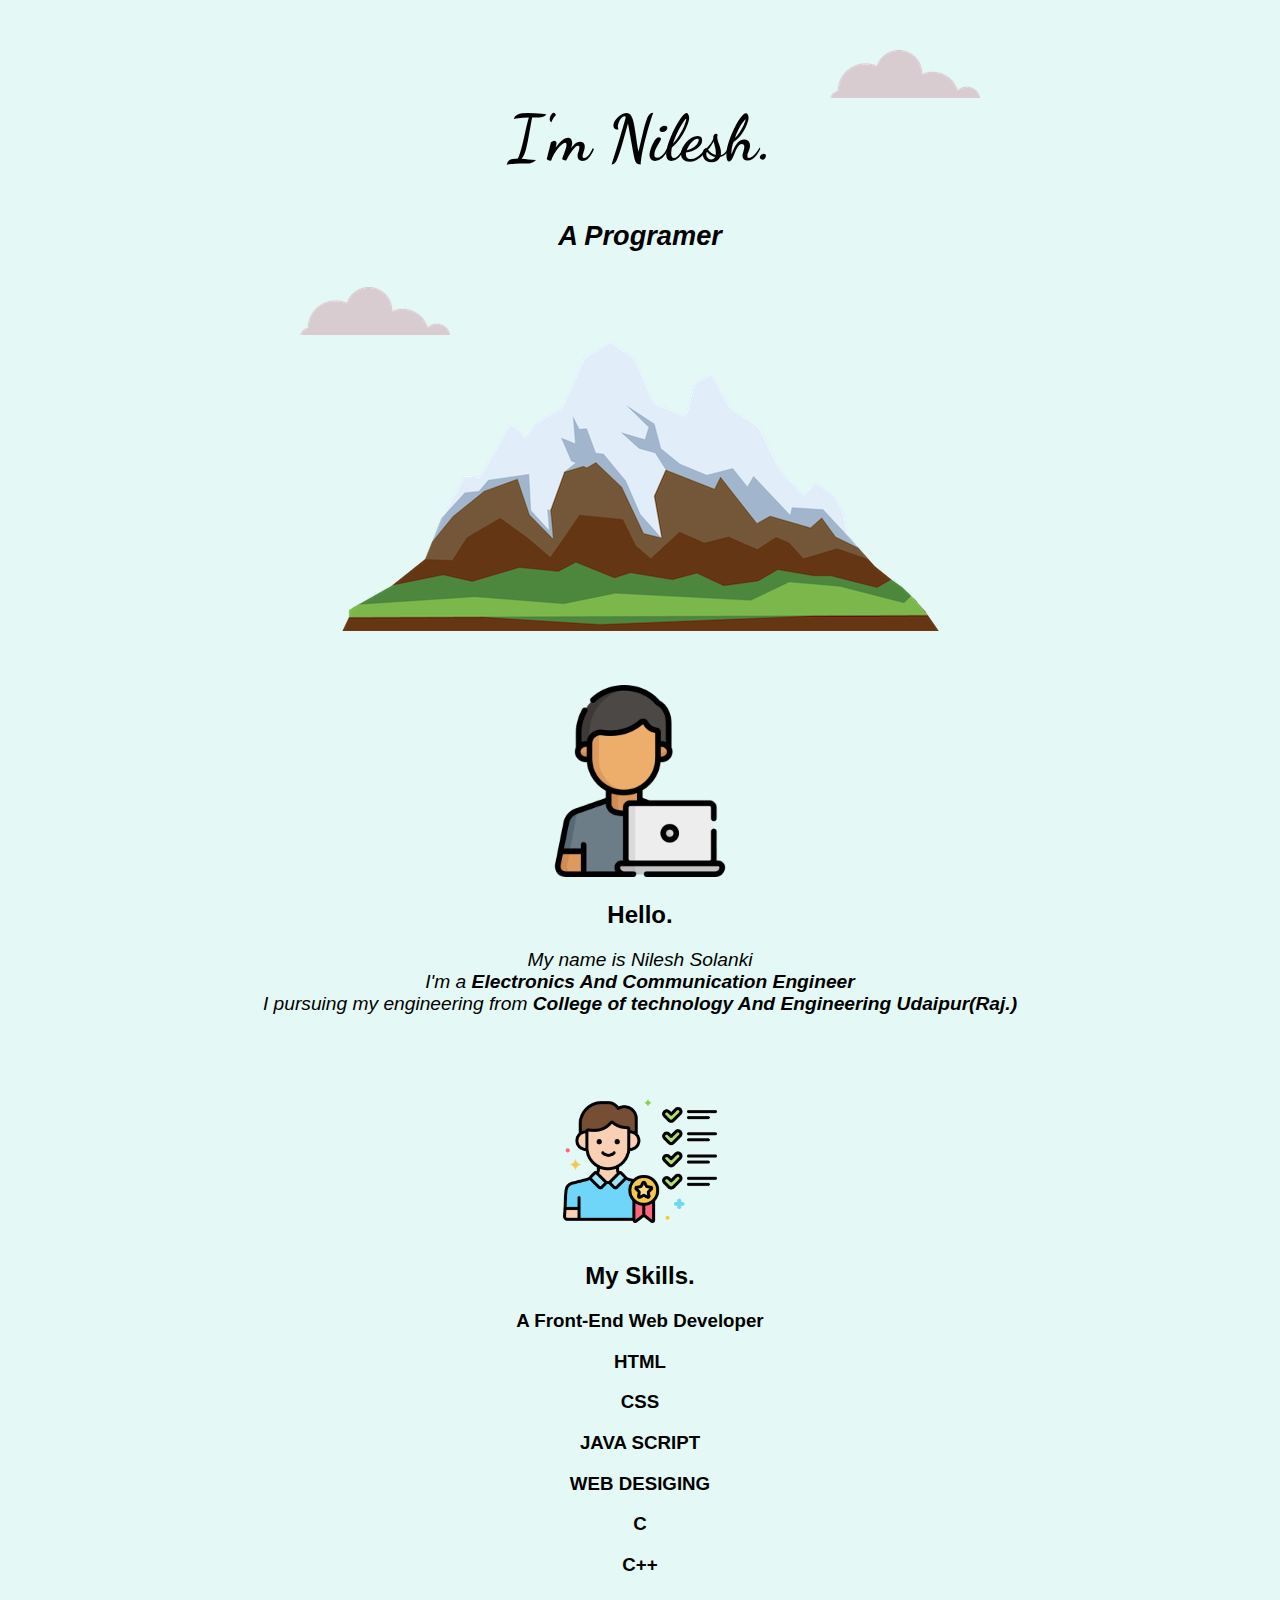
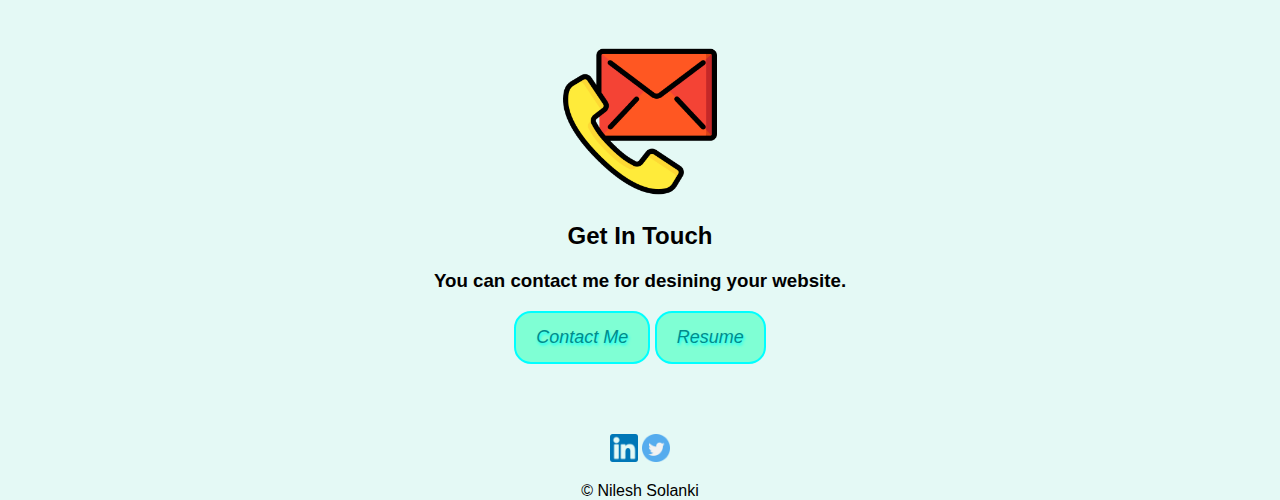
<file: index.html>
<!DOCTYPE html>
<html lang="en">

<head>
    <meta charset="UTF-8">
    <meta http-equiv="X-UA-Compatible" content="IE=edge">
    <meta name="viewport" content="width=device-width, initial-scale=1.0">
    <title>Personal Site</title>
    <!-- <link rel="stylesheet" href="css_sheet.css"> -->
    <link rel="preconnect" href="https://fonts.googleapis.com">
    <link rel="preconnect" href="https://fonts.gstatic.com" crossorigin>
    <link href="https://fonts.googleapis.com/css2?family=Dancing+Script&display=swap" rel="stylesheet">
    <!-- <link rel="stylesheet" href="css_sheet.css"> -->
</head>
 <style>
  body{
  margin: 0;
  text-align: center;
  font-family: sans-serif;
  background-color: #E4F9F5;
}
a{
       text-decoration: none;
       /* display: flex; */

}
.home{
  color:  #73f5dd;
}

h1{
    margin-top: 0;
    font-family: 'Dancing Script', cursive;
    font-size: 400%;

}
hr{
    border-style :none;
    border-bottom: none;
    border-color: aquamarine;
    margin: auto;
    width: 1%;
    border-width: 5%;
    padding-top: 20px;
    padding-bottom: 30px;
}
.h2{
    font-style: italic;
    font-size: 170%;
}
.top-container{
    background-color: #E4F9F5;
    position: relative;
    padding-top: 100px;
}
.middel-container{
    position: relative;
}

.pro{
    text-decoration: underline;
}
.top-cloud{
    position: absolute;
    right: 300px;
    top:50px;


}
.bottom-cloud{
    position: absolute;
    left: 300px;
    bottom: 300px;

}
.profile1{
    height: 15%;
    width: 15%;
}

.skill1{
    height:12%;
    width: 12%;
    text-align: center;
}

.skill2{
    height:12%;
    width: 12%;


}
.contact-me1{
      height: 12%;
       width: 12%;

}
.linkedin{
    height: 28px;
    width: 28px;
}
.linkedin:hover{
    height: 30px;
    width: 30px;

}
.twitter{
    height: 28px;
    width: 28px;
}
.twitter:hover{
    height: 30px;
    width: 30px;
    
}
.contactme{
    height: 28px;
    width: 28px;
   
}
.intro{
    font-size: 120%;
    font-style:italic;
    font-family: Verdana,Geneva, Tahoma, sans-serif;
    
}

.myButton {
	box-shadow: -1px 1px 2px -4px aqua;
	background-color: aquamarine;
	border-radius:17px;
	border:2px solid aqua;
	display:inline-block;
	cursor:pointer;
	color:darkcyan;
	font-family:Arial;
	font-size:18px;
	font-style:italic;
	padding:14px 20px;
	text-decoration:none;
	text-shadow:1px 2px 3px aqua;
}
.myButton:hover {
	background-color:springgreen;
  
}
.myButton:active {
	position:relative;
	top:1px;
}
.bottom-container{
    padding: 20px auto 20px;
    height: 2em;
    
    text-align: center;
    margin: 20px auto;
}

        
 </style> 

<body>

    <div class="top-container">
        <img class="top-cloud" src="images/cloud.png" alt="cloud-img">
       
        <h1>I'm Nilesh.</h1>
        <h2 class="h2"><strong>A Programer</strong></h2>
        <img class="bottom-cloud" src="images/cloud.png" alt="cloud-img">
        <img src="images/mountain.png" alt="mountain-img">

    </div>
    <hr>
    <div class="middle-container">
        <div class="profile">
            <img class="profile1" src="images/programmer.png" alt="">
            <h2>Hello.</h2>
            <p class="intro">My name is Nilesh Solanki <br> I'm a<strong> Electronics And Communication
                    Engineer</strong><br>I pursuing my engineering from <strong>College of technology And Engineering
                    Udaipur(Raj.)</strong></p>
        </div>
        <hr>
        <div class="skills">
            <div class="skill-row">
                <img class="skill1" src="images/requirements.png" alt="">
                <h2>My Skills.</h2>
                <h3>A Front-End Web Developer</h3>
                <h3>HTML</h3>
                <h3>CSS</h3>
                <h3>JAVA SCRIPT</h3>
                <h3>WEB DESIGING</h3>
                <h3>C</h3>
                <h3>C++</h3>
       
            </div>

        </div>
        <hr>
        <div class="contact-me">
            <img class="contact-me1" src="images/contact.png">
            <h2>Get In Touch</h2>
            <h3>You can contact me for desining your website.</h3>
            
            <a class="myButton" href="mailto:nilesh12092002@gmail.com">Contact Me</a>
            <a class="myButton" href="Nilesh_Solanki_s_Resume.pdf">Resume</a>

        </div>
    </div>

    <hr>
    <div class="bottom-container">
        <a class="footer-link"
            href="https://www.linkedin.com/in/nilesh-solanki-7a267b226?lipi=urn%3Ali%3Apage%3Ad_flagship3_profile_view_base_contact_details%3BcgY2wWumQaupOVfFUArgvw%3D%3D"><img
                class="linkedin" src="images/linkedin.png"></a>
        <a class="footer-link" href="https://twitter.com/"><img class="twitter" src="images/twitter.png"></a>

        <p>© Nilesh Solanki</p>
    </div>

</body>

</html>
</file>
<file: css_sheet.css>
body{
  margin: 0;
  text-align: center;
  font-family: sans-serif;
  background-color: #E4F9F5;
}
.navbar{
    display: flex;
       text-decoration:dashed;
    
}
.home{
    display: inline-flex;

}
a{
    text-decoration: none;
}
h1{
    margin-top: 0;
    font-family: 'Dancing Script', cursive;
    font-size: 400%;

}
hr{
    border-style :none;
    border-bottom: none;
    border-color: aquamarine;
    margin: auto;
    width: 1%;
    border-width: 5%;
    padding-top: 20px;
    padding-bottom: 30px;
}
.h2{
    font-style: italic;
    font-size: 170%;
}
.top-container{
    background-color: #E4F9F5;
    position: relative;
    padding-top: 100px;
    
}
.middel-container{
    position: relative;
}

.pro{
    text-decoration: underline;
}
.top-cloud{
    position: absolute;
    right: 300px;
    top:50px;


}
.bottom-cloud{
    position: absolute;
    left: 300px;
    bottom: 300px;

}
.profile1{
    height: 15%;
    width: 15%;
}

.skill1{
    height:12%;
    width: 12%;
}

.skill2{
    height:12%;
    width: 12%;


}
.contact-me1{
      height: 12%;
       width: 12%;

}
.linkedin{
    height: 28px;
    width: 28px;
}
.linkedin:hover{
    height: 30px;
    width: 30px;

}
.twitter{
    height: 28px;
    width: 28px;
}
.twitter:hover{
    height: 30px;
    width: 30px;
    
}
.contactme{
    height: 28px;
    width: 28px;
   
}
.intro{
    font-size: 120%;
    font-style:italic;
    font-family: Verdana,Geneva, Tahoma, sans-serif;
    
}

.myButton {
	box-shadow: -1px 1px 2px -4px aqua;
	background-color: aquamarine;
	border-radius:17px;
	border:2px solid aqua;
	display:inline-block;
	cursor:pointer;
	color:darkcyan;
	font-family:Arial;
	font-size:18px;
	font-style:italic;
	padding:14px 20px;
	text-decoration:none;
	text-shadow:1px 2px 3px aqua;
}
.myButton:hover {
	background-color:springgreen;
  
}
.myButton:active {
	position:relative;
	top:1px;
}
.bottom-container{
    padding: 20px auto 20px;
    height: 2em;
    
    text-align: center;
    margin: 20px auto;
}
</file>
